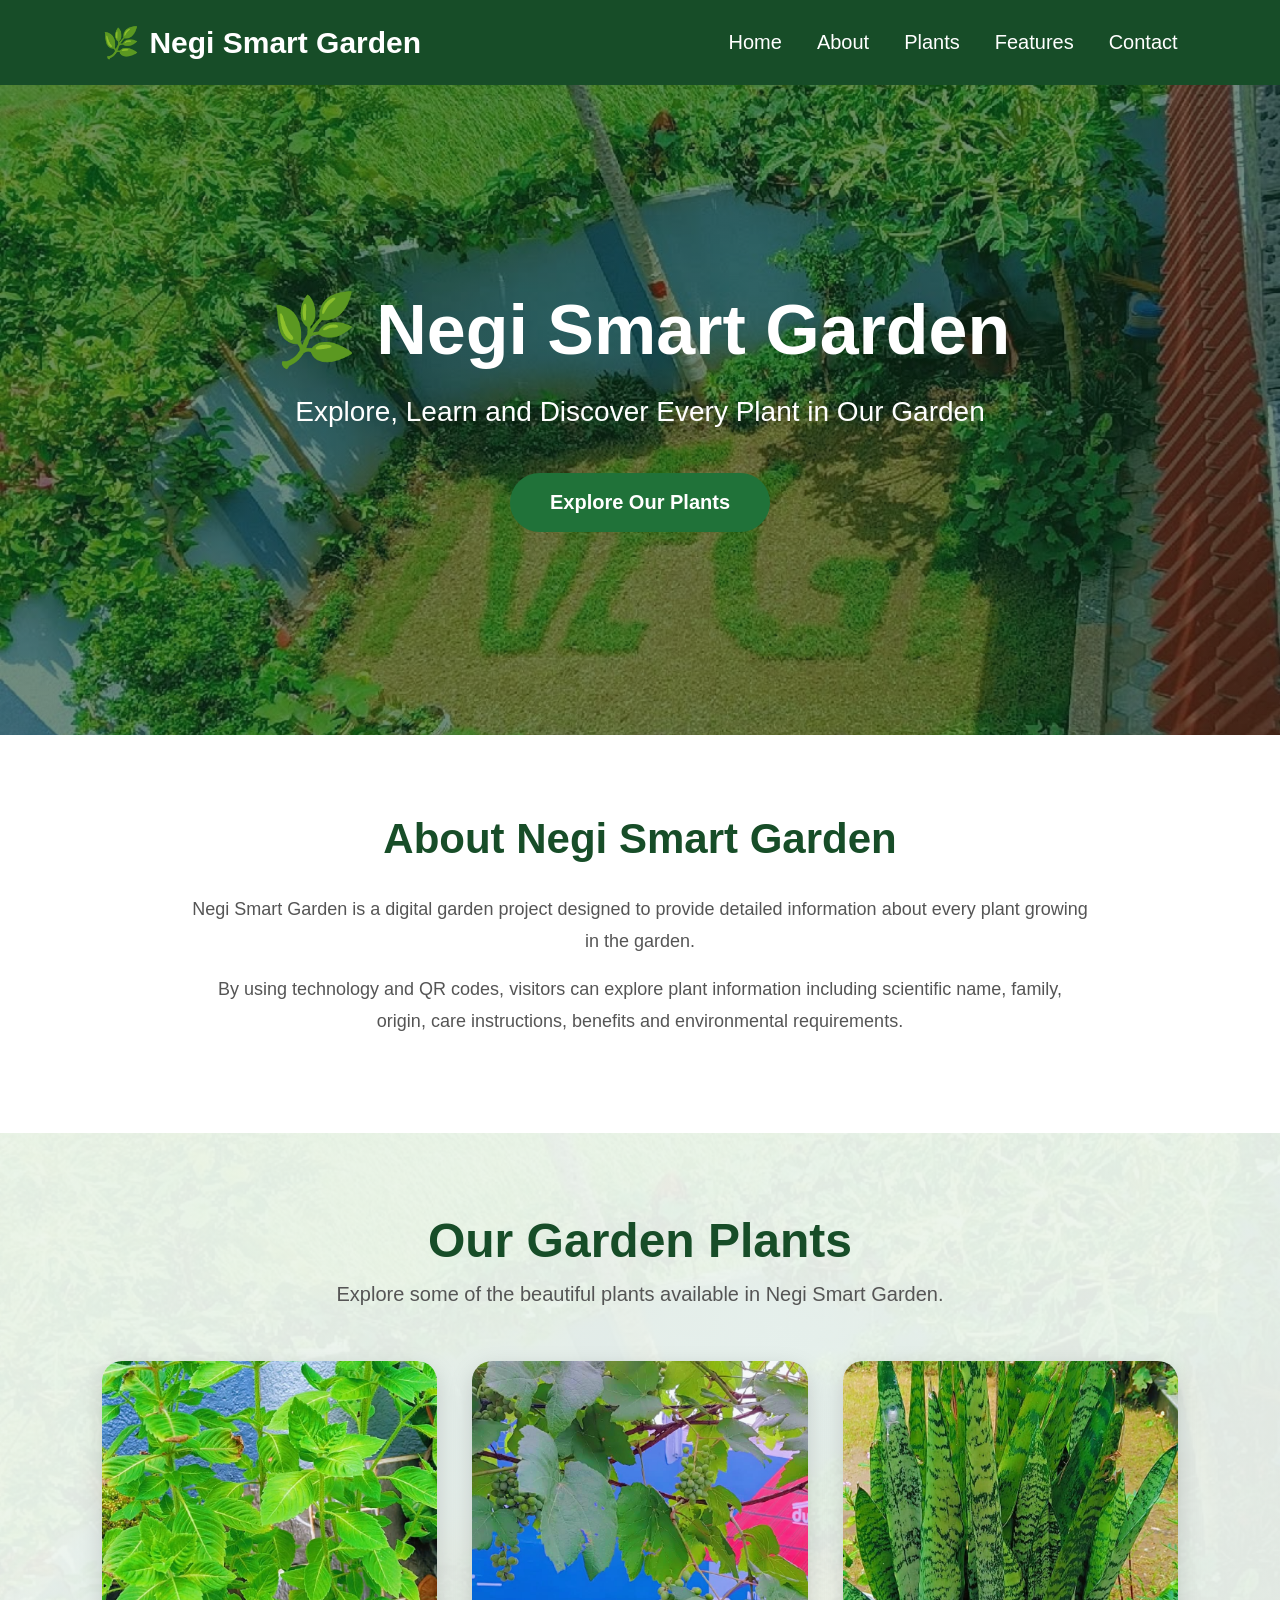
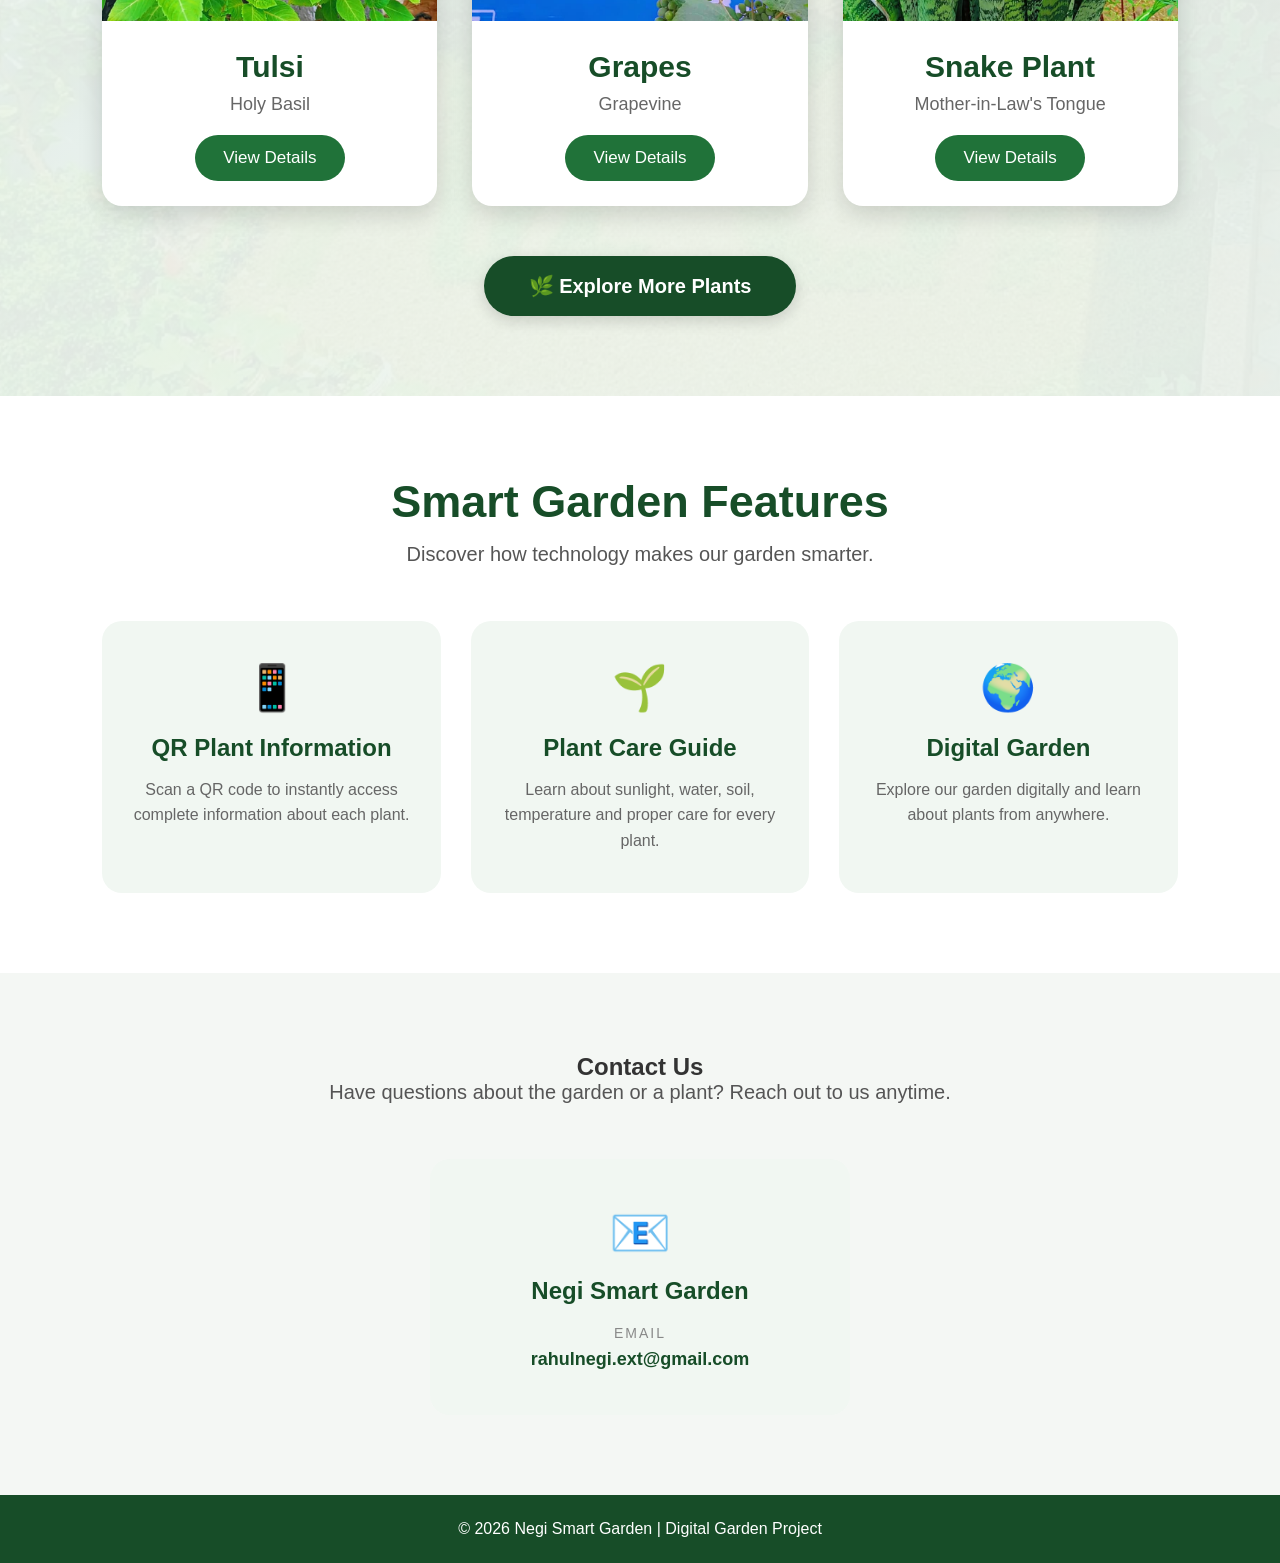
<file: index.html>
<!DOCTYPE html>
<html lang="en">

<head>
    <meta charset="UTF-8">
    <meta name="viewport" content="width=device-width, initial-scale=1.0">

    <title>Negi Smart Garden</title>

    <link rel="stylesheet" href="style.css">
</head>

<body>

    <!-- Navigation -->
    <header class="navbar">
        <div class="logo">
            🌿 <span>Negi Smart Garden</span>
        </div>

        <nav>
            <a href="#home">Home</a>
            <a href="#about">About</a>
            <a href="#plants">Plants</a>
            <a href="#features">Features</a>
            <a href="#contact">Contact</a>
        </nav>
    </header>


    <!-- Hero Section -->
    <section class="hero" id="home">

        <div class="hero-overlay">

            <h1>🌿 Negi Smart Garden</h1>

            <p>
                Explore, Learn and Discover Every Plant in Our Garden
            </p>

            <a href="#plants" class="explore-btn">
                Explore Our Plants
            </a>

        </div>

    </section>


    <!-- About Section -->
    <section class="about-section" id="about">

        <h2>About Negi Smart Garden</h2>

        <p>
            Negi Smart Garden is a digital garden project designed to provide
            detailed information about every plant growing in the garden.
        </p>

        <p>
            By using technology and QR codes, visitors can explore plant
            information including scientific name, family, origin, care
            instructions, benefits and environmental requirements.
        </p>

    </section>


    <!-- Plants Section -->
    <section class="plants-section" id="plants">

        <h2>Our Garden Plants</h2>

        <p class="section-description">
            Explore some of the beautiful plants available in Negi Smart Garden.
        </p>


        <div class="plants-container">

            <!-- Tulsi -->
            <div class="plant-card">

                <img src="images/tulsi.jpeg" alt="Tulsi Plant">

                <div class="plant-info">

                    <h3>Tulsi</h3>

                    <p>Holy Basil</p>

                    <a href="plant.html?id=tulsi" class="details-btn">
                        View Details
                    </a>

                </div>

            </div>


            <!-- Grapes -->
            <div class="plant-card">

                <img src="images/grapes.jpeg" alt="Grapes Plant">

                <div class="plant-info">

                    <h3>Grapes</h3>

                    <p>Grapevine</p>

                    <a href="plant.html?id=grapes" class="details-btn">
                        View Details
                    </a>

                </div>

            </div>


            <!-- Snake Plant -->
            <div class="plant-card">

                <img src="images/snake_plant.jpeg" alt="Snake Plant">

                <div class="plant-info">

                    <h3>Snake Plant</h3>

                    <p>Mother-in-Law's Tongue</p>

                    <a href="plant.html?id=snake-plant" class="details-btn">
                        View Details
                    </a>

                </div>

            </div>

            <!-- Guava (hidden until Explore More) -->
            <div class="plant-card extra-plant">

                <img src="images/guava.jpeg" alt="Guava Plant">

                <div class="plant-info">

                    <h3>Guava</h3>

                    <p>Guava Tree</p>

                    <a href="plant.html?id=guava" class="details-btn">
                        View Details
                    </a>

                </div>

            </div>


            <!-- Lemon (hidden until Explore More) -->
            <div class="plant-card extra-plant">

                <img src="images/lemon.jpeg" alt="Lemon Plant">

                <div class="plant-info">

                    <h3>Lemon</h3>

                    <p>Citrus</p>

                    <a href="plant.html?id=lemon" class="details-btn">
                        View Details
                    </a>

                </div>

            </div>


            <!-- Amla (hidden until Explore More) -->
            <div class="plant-card extra-plant">

                <img src="images/amla.jpeg" alt="Amla Plant">

                <div class="plant-info">

                    <h3>Amla</h3>

                    <p>Indian Gooseberry</p>

                    <a href="plant.html?id=amla" class="details-btn">
                        View Details
                    </a>

                </div>

            </div>


            <!-- Jackfruit (hidden until Explore More) -->
            <div class="plant-card extra-plant">

                <img src="images/jackfruit.jpeg" alt="Jackfruit Plant">

                <div class="plant-info">

                    <h3>Jackfruit</h3>

                    <p>Kathal</p>

                    <a href="plant.html?id=jackfruit" class="details-btn">
                        View Details
                    </a>

                </div>

            </div>


            <!-- Papaya (hidden until Explore More) -->
            <div class="plant-card extra-plant">

                <img src="images/papaya.jpeg" alt="Papaya Plant">

                <div class="plant-info">

                    <h3>Papaya</h3>

                    <p>Papaya Tree</p>

                    <a href="plant.html?id=papaya" class="details-btn">
                        View Details
                    </a>

                </div>

            </div>


            <!-- Harimon99_Apple (hidden until Explore More) -->
            <div class="plant-card extra-plant">

                <img src="images/hariman99_apple.jpeg" alt="Apple Tree">

                <div class="plant-info">

                    <h3>Apple</h3>

                    <p>Hariman-99</p>

                    <a href="plant.html?id=hariman-99-apple" class="details-btn">
                        View Details
                    </a>

                </div>

            </div>

            <!--  Pineapple(hidden until Explore More) -->
            <div class="plant-card extra-plant">

                <img src="images/pineapple.jpeg" alt="Pineapple Plant">

                <div class="plant-info">

                    <h3>Pineapple</h3>

                    <p>Pineapple Plant</p>

                    <a href="plant.html?id=pineapple" class="details-btn">
                        View Details
                    </a>

                </div>

            </div>

            <!--  Sago Palm(hidden until Explore More) -->
            <div class="plant-card extra-plant">

                <img src="images/sago.jpeg" alt="Sago Palm">

                <div class="plant-info">

                    <h3>Sago Palm</h3>

                    <p>Sago Palm Plant</p>

                    <a href="plant.html?id=cycas" class="details-btn">
                        View Details
                    </a>

                </div>

            </div>

            <!--  Betel Leaf(hidden until Explore More) -->
            <div class="plant-card extra-plant">

                <img src="images/paan.jpeg" alt="Betel Leaf Plant">

                <div class="plant-info">

                    <h3>Paan</h3>

                    <p>Betel Leaf Plant</p>

                    <a href="plant.html?id=paan" class="details-btn">
                        View Details
                    </a>

                </div>

            </div>

            <!--  Croton(hidden until Explore More) -->
            <div class="plant-card extra-plant">

                <img src="images/croton.jpeg" alt="Croton Plant">

                <div class="plant-info">

                    <h3>croton</h3>

                    <p>Croton Plant</p>

                    <a href="plant.html?id=croton" class="details-btn">
                        View Details
                    </a>

                </div>

            </div>

            <!--  Purple-heart(hidden until Explore More) -->
            <div class="plant-card extra-plant">

                <img src="images/purple_heart.jpeg" alt="Purple-heart Plant">

                <div class="plant-info">

                    <h3>Purple-heart</h3>

                    <p>Purple-heart Plant</p>

                    <a href="plant.html?id=purple-heart" class="details-btn">
                        View Details
                    </a>

                </div>

            </div>

            <!--  Pilea-microphylla(hidden until Explore More) -->
            <div class="plant-card extra-plant">

                <img src="images/pilea_microphylla.jpeg" alt="Pilea-microphylla Plant">

                <div class="plant-info">

                    <h3>Pilea-microphylla</h3>

                    <p>Artillery Plant</p>

                    <a href="plant.html?id=pilea-microphylla" class="details-btn">
                        View Details
                    </a>

                </div>

            </div>

            <!--  okra(hidden until Explore More) -->
            <div class="plant-card extra-plant">

                <img src="images/okra.jpeg" alt="Okra Plant">

                <div class="plant-info">

                    <h3>Okra</h3>

                    <p>Okra Plant</p>

                    <a href="plant.html?id=okra" class="details-btn">
                        View Details
                    </a>

                </div>

            </div>

            <!--  Mango(hidden until Explore More) -->
            <div class="plant-card extra-plant">

                <img src="images/mango.jpeg" alt="Mango Tree">

                <div class="plant-info">

                    <h3>Mango</h3>

                    <p>Mango Tree</p>

                    <a href="plant.html?id=mango" class="details-btn">
                        View Details
                    </a>

                </div>

            </div>

            <!--  Eggplant(hidden until Explore More) -->
            <div class="plant-card extra-plant">

                <img src="images/eggplant.jpeg" alt="Eggplant">

                <div class="plant-info">

                    <h3>Eggplant</h3>

                    <p>Brinjal</p>

                    <a href="plant.html?id=eggplant" class="details-btn">
                        View Details
                    </a>

                </div>

            </div>

            <!--  Arrowhead Plant(hidden until Explore More) -->
            <div class="plant-card extra-plant">

                <img src="images/Arrowhead.jpeg" alt="Arrowhead">

                <div class="plant-info">

                    <h3>Arrowhead Plant</h3>

                    <p>Arrowhead Plant</p>

                    <a href="plant.html?id=arrowhead" class="details-btn">
                        View Details
                    </a>

                </div>

            </div>
        
            <!-- Malta (hidden until Explore More) -->
            <div class="plant-card extra-plant">

                <img src="images/malta.jpeg" alt="Malta Plant">

                <div class="plant-info">

                    <h3>Malta</h3>

                    <p>Sweet Orange</p>

                    <a href="plant.html?id=malta" class="details-btn">
                        View Details
                    </a>

                </div>

            </div>

        </div>


        <!-- Explore More Button -->
        <div class="explore-more-container">

            <button id="exploreMoreBtn" class="explore-more-btn" aria-expanded="false">
                🌿 Explore More Plants
            </button>

        </div>

    </section>


    <!-- Features Section -->
    <section class="features-section" id="features">

        <h2>Smart Garden Features</h2>

        <p class="section-description">
            Discover how technology makes our garden smarter.
        </p>


        <div class="features-container">

            <div class="feature-card">

                <div class="feature-icon">📱</div>

                <h3>QR Plant Information</h3>

                <p>
                    Scan a QR code to instantly access complete information about each plant.
                </p>

            </div>


            <div class="feature-card">

                <div class="feature-icon">🌱</div>

                <h3>Plant Care Guide</h3>

                <p>
                    Learn about sunlight, water, soil, temperature and proper care for every plant.
                </p>

            </div>


            <div class="feature-card">

                <div class="feature-icon">🌍</div>

                <h3>Digital Garden</h3>

                <p>
                    Explore our garden digitally and learn about plants from
                    anywhere.
                </p>

            </div>

        </div>

    </section>


    <!-- Contact Section -->
    <section class="contact-section" id="contact">

        <h2>Contact Us</h2>

        <p class="section-description">
            Have questions about the garden or a plant? Reach out to us anytime.
        </p>

        <div class="contact-card">

            <div class="contact-icon">📧</div>

            <h3>Negi Smart Garden</h3>

            <p class="contact-label">Email</p>

            <a href="mailto:rahulnegi.ext@gmail.com" class="contact-email">
                rahulnegi.ext@gmail.com
            </a>

        </div>

    </section>


    <!-- Footer -->
    <footer>

        <p>
            © 2026 Negi Smart Garden | Digital Garden Project
        </p>

    </footer>


    <script src="script.js"></script>

</body>

</html>
</file>
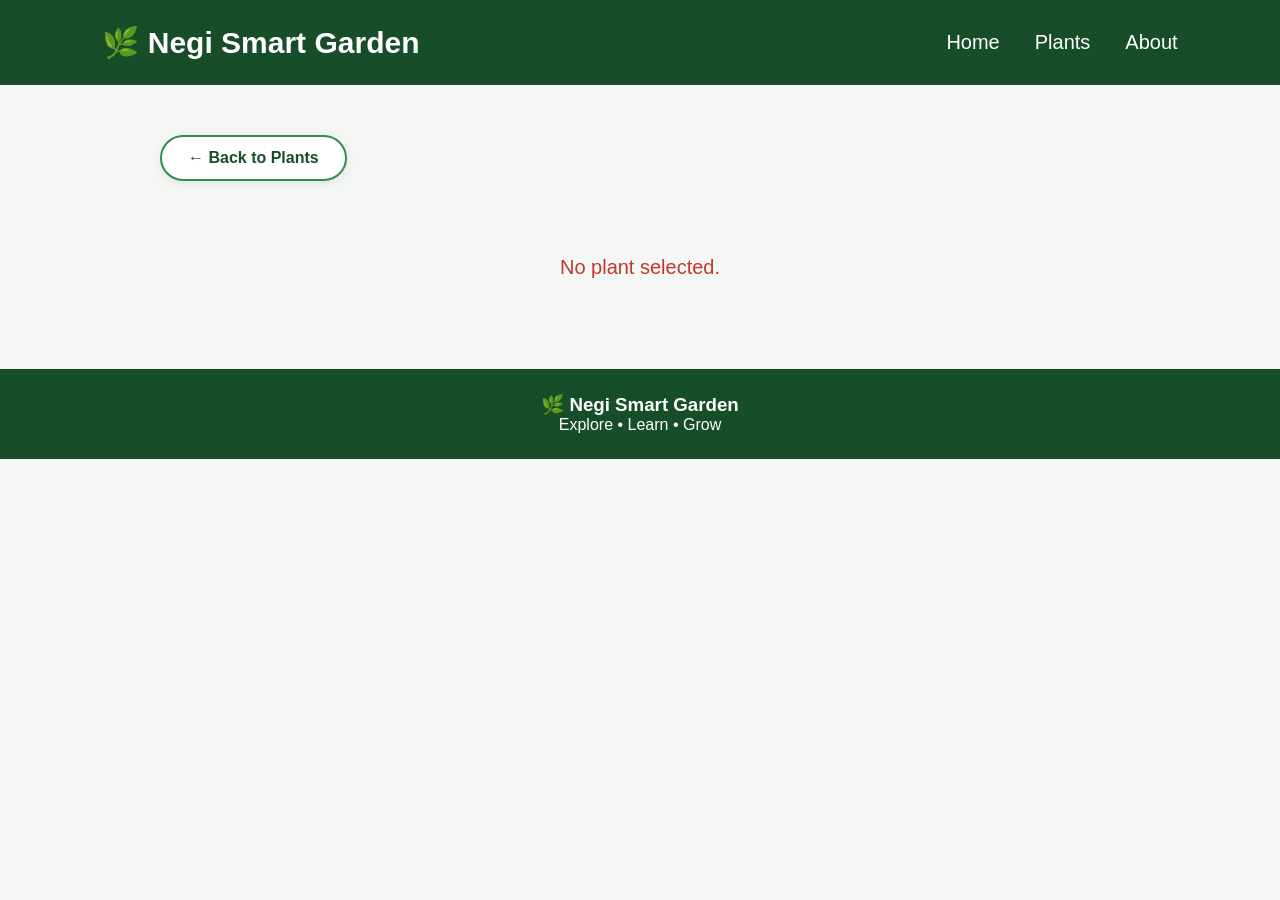
<file: plant.html>
<!DOCTYPE html>
<html lang="en">

<head>

    <meta charset="UTF-8">

    <meta name="viewport"
          content="width=device-width, initial-scale=1.0">

    <title>Plant Details | Negi Smart Garden</title>

    <link rel="stylesheet" href="style.css">

</head>


<body class="plant-details-page">


    <!-- =========================
         NAVIGATION
    ========================== -->

    <header class="navbar">

        <div class="logo">
            🌿 Negi Smart Garden
        </div>

        <nav>

            <a href="index.html">Home</a>

            <a href="index.html#plants">Plants</a>

            <a href="index.html#about">About</a>

        </nav>

    </header>


    <!-- =========================
         PLANT DETAILS
    ========================== -->

    <main class="plant-details-container">

        <div class="back-container">

            <a href="index.html#plants" class="back-btn">

                ← Back to Plants

            </a>

        </div>


        <!-- Plant information loads here -->

        <div id="plantDetails">

            <p class="loading-text">

                Loading plant information...

            </p>

        </div>


    </main>


    <!-- FOOTER -->

    <footer>

        <h3>🌿 Negi Smart Garden</h3>

        <p>
            Explore • Learn • Grow
        </p>

    </footer>


    <script src="data/plants.js"></script>

    <script src="script.js"></script>

</body>

</html>
</file>
<file: style.css>
/* ============================= */
/* GLOBAL SETTINGS */
/* ============================= */

* {
    margin: 0;
    padding: 0;
    box-sizing: border-box;
}

html {
    scroll-behavior: smooth;
}

body {
    font-family: Arial, sans-serif;
    background-color: #f4f7f4;
    color: #333;
}


/* ============================= */
/* NAVIGATION BAR */
/* ============================= */

.navbar {
    width: 100%;
    background-color: #174d28;

    display: flex;
    justify-content: space-between;
    align-items: center;

    padding: 25px 8%;

    position: sticky;
    top: 0;

    z-index: 1000;
}

.logo {
    color: white;
    font-size: 30px;
    font-weight: bold;

    display: flex;
    align-items: center;
    gap: 10px;
}

.navbar nav {
    display: flex;
    gap: 35px;
}

.navbar nav a {
    color: white;
    text-decoration: none;
    font-size: 20px;

    transition: 0.3s;
}

.navbar nav a:hover {
    color: #9be15d;
}


/* ============================= */
/* HERO SECTION */
/* ============================= */

.hero {

    min-height: 650px;

    background:
        linear-gradient(
            rgba(10, 50, 25, 0.55),
            rgba(10, 50, 25, 0.55)
        ),
        url("images/garden.jpeg");

    background-size: cover;
    background-position: center;

    display: flex;
    justify-content: center;
    align-items: center;

    text-align: center;
}

.hero-overlay {
    color: white;
    padding: 30px;
}

.hero h1 {
    font-size: 70px;
    margin-bottom: 25px;
}

.hero p {
    font-size: 28px;
    margin-bottom: 45px;
}


/* Hero Button */

.explore-btn {

    display: inline-block;

    background-color: #207239;

    color: white;

    text-decoration: none;

    padding: 18px 40px;

    border-radius: 50px;

    font-size: 20px;
    font-weight: bold;

    transition: 0.3s;
}

.explore-btn:hover {

    background-color: #2f9b50;

    transform: scale(1.05);
}


/* ============================= */
/* ABOUT SECTION */
/* ============================= */

.about-section {

    padding: 80px 15%;

    text-align: center;

    background-color: white;
}

.about-section h2 {

    color: #174d28;

    font-size: 42px;

    margin-bottom: 30px;
}

.about-section p {

    font-size: 18px;

    line-height: 1.8;

    margin-bottom: 15px;

    color: #555;
}


/* ============================= */
/* PLANTS SECTION */
/* ============================= */

.plants-section {

    padding: 80px 8%;

    text-align: center;

    background:
        linear-gradient(
            rgba(237, 244, 238, 0.95),
            rgba(237, 244, 238, 0.95)
        ),
        url("images/garden.jpeg");

    background-size: cover;
    background-position: center;
}

.plants-section h2 {

    font-size: 48px;

    color: #174d28;

    margin-bottom: 15px;
}

.section-description {

    font-size: 20px;

    color: #555;

    margin-bottom: 55px;
}


/* ============================= */
/* PLANT CARDS */
/* ============================= */

.plants-container {

    display: grid;

    grid-template-columns:
        repeat(3, 1fr);

    gap: 35px;

    max-width: 1400px;

    margin: auto;
}


.plant-card {

    background: white;

    border-radius: 20px;

    overflow: hidden;

    box-shadow:
        0 8px 25px rgba(0, 0, 0, 0.15);

    transition: 0.3s;
}

.plant-card:hover {

    transform: translateY(-10px);

    box-shadow:
        0 15px 35px rgba(0, 0, 0, 0.2);
}


.plant-card img {

    width: 100%;

    height: 260px;

    object-fit: cover;
}


.plant-info {

    padding: 25px;
}

.plant-info h3 {

    font-size: 30px;

    color: #174d28;

    margin-bottom: 10px;
}

.plant-info p {

    color: #666;

    font-size: 18px;

    margin-bottom: 20px;
}


/* View Details Button */

.details-btn {

    display: inline-block;

    text-decoration: none;

    background-color: #207239;

    color: white;

    padding: 13px 28px;

    border-radius: 30px;

    font-size: 17px;

    transition: 0.3s;
}

.details-btn:hover {

    background-color: #145226;
}


/* ============================= */
/* EXPLORE MORE BUTTON */
/* ============================= */

.explore-more-container {

    margin-top: 50px;
}

.explore-more-btn {

    display: inline-block;

    background-color: #174d28;

    color: white;

    text-decoration: none;

    padding: 18px 45px;

    border-radius: 50px;

    font-size: 20px;

    font-weight: bold;

    transition: 0.3s;

    box-shadow:
        0 5px 15px rgba(0, 0, 0, 0.15);
}

.explore-more-btn:hover {

    background-color: #2f8f4e;

    transform: translateY(-3px);
}


/* Hidden extra plant cards (shown after clicking Explore More) */

.plant-card.extra-plant {

    display: none;

}

.plant-card.extra-plant.shown {

    display: block;

    animation: fadeInUp 0.5s ease;

}

@keyframes fadeInUp {

    from {
        opacity: 0;
        transform: translateY(20px);
    }

    to {
        opacity: 1;
        transform: translateY(0);
    }
}

/* Button reset so it matches the anchor style */

button.explore-more-btn {

    cursor: pointer;

    font-family: inherit;

    border: none;
}


/* ============================= */
/* FEATURES SECTION */
/* ============================= */

.features-section {

    padding: 80px 8%;

    text-align: center;

    background-color: white;
}

.features-section h2 {

    font-size: 45px;

    color: #174d28;

    margin-bottom: 15px;
}


.features-container {

    display: grid;

    grid-template-columns:
        repeat(3, 1fr);

    gap: 30px;

    max-width: 1200px;

    margin: 50px auto 0;
}


.feature-card {

    background-color: #f1f7f2;

    padding: 40px 30px;

    border-radius: 20px;

    transition: 0.3s;
}

.feature-card:hover {

    transform: translateY(-8px);

    box-shadow:
        0 10px 25px rgba(0, 0, 0, 0.12);
}

.feature-icon {

    font-size: 45px;

    margin-bottom: 20px;
}

.feature-card h3 {

    color: #174d28;

    font-size: 24px;

    margin-bottom: 15px;
}

.feature-card p {

    color: #666;

    line-height: 1.6;
}


/* ============================= */
/* CONTACT SECTION */
/* ============================= */

.contact-section {

    text-align: center;

    padding: 80px 20px;
}

.contact-card {

    background-color: #f1f7f2;

    max-width: 420px;

    margin: 40px auto 0;

    padding: 45px 30px;

    border-radius: 20px;

    transition: 0.3s;
}

.contact-card:hover {

    transform: translateY(-8px);

    box-shadow:
        0 10px 25px rgba(0, 0, 0, 0.12);
}

.contact-icon {

    font-size: 50px;

    margin-bottom: 15px;
}

.contact-card h3 {

    color: #174d28;

    font-size: 24px;

    margin-bottom: 20px;
}

.contact-label {

    color: #888;

    font-size: 14px;

    text-transform: uppercase;

    letter-spacing: 2px;

    margin-bottom: 8px;
}

.contact-email {

    color: #174d28;

    font-size: 18px;

    font-weight: 600;

    text-decoration: none;
}

.contact-email:hover {

    text-decoration: underline;
}


/* ============================= */
/* FOOTER */
/* ============================= */

footer {

    background-color: #174d28;

    color: white;

    text-align: center;

    padding: 25px;

    font-size: 16px;
}


/* ============================= */
/* MOBILE RESPONSIVE */
/* ============================= */

@media (max-width: 900px) {

    .plants-container {
        grid-template-columns: 1fr 1fr;
    }

    .features-container {
        grid-template-columns: 1fr;
    }

    .hero h1 {
        font-size: 50px;
    }

}


@media (max-width: 600px) {

    .navbar {

        flex-direction: column;

        gap: 20px;

        padding: 20px;
    }

    .navbar nav {

        gap: 15px;
    }

    .navbar nav a {

        font-size: 16px;
    }

    .logo {

        font-size: 24px;
    }

    .plants-container {

        grid-template-columns: 1fr;
    }

    .hero {

        min-height: 550px;
    }

    .hero h1 {

        font-size: 40px;
    }

    .hero p {

        font-size: 20px;
    }

    .plants-section h2 {

        font-size: 38px;
    }

}

/* ============================= */
/* PLANT DETAILS PAGE            */
/* ============================= */

.back-container {

    margin-bottom: 35px;

}

.back-btn {

    display: inline-flex;

    align-items: center;

    gap: 8px;

    background-color: white;

    color: #174d28;

    text-decoration: none;

    font-size: 16px;

    font-weight: 600;

    padding: 12px 26px;

    border-radius: 50px;

    border: 2px solid #2f8f4e;

    box-shadow: 0 3px 10px rgba(0, 0, 0, 0.08);

    transition: 0.3s;

}

.back-btn:hover {

    background-color: #174d28;

    color: white;

    transform: translateX(-4px);

}

.plant-details-container {

    max-width: 1000px;

    margin: 0 auto;

    padding: 50px 20px;

}

.loading-text,
.error-text {

    text-align: center;

    font-size: 20px;

    color: #666;

    padding: 40px 0;

}

.error-text {

    color: #c0392b;

}

.plant-detail-card {

    background: white;

    border-radius: 20px;

    box-shadow: 0 8px 30px rgba(0, 0, 0, 0.1);

    overflow: hidden;

}

.plant-detail-img {

    width: 100%;

    height: 380px;

    object-fit: cover;

    display: block;

}

.plant-detail-info {

    padding: 40px;

}

.plant-detail-info h1 {

    font-size: 38px;

    color: #174d28;

    margin-bottom: 8px;

}

.plant-common-name {

    font-size: 20px;

    color: #555;

    margin-bottom: 4px;

}

.plant-scientific-name {

    font-size: 17px;

    color: #2f8f4e;

    margin-bottom: 30px;

}

.plant-detail-info h2 {

    color: #174d28;

    font-size: 24px;

    margin: 35px 0 12px;

    border-left: 4px solid #2f8f4e;

    padding-left: 12px;

}

/* Info table */

.plant-info-table {

    width: 100%;

    border-collapse: collapse;

    margin-top: 10px;

}

.plant-info-table th,
.plant-info-table td {

    border: 1px solid #e0e0e0;

    padding: 12px 16px;

    text-align: left;

    font-size: 16px;

}

.plant-info-table th {

    background-color: #f0f7f2;

    color: #174d28;

    width: 200px;

}

.plant-info-table tr:nth-child(even) td {

    background-color: #fafcfa;

}

/* Health status badge */

.health-badge {

    display: inline-block;

    padding: 4px 14px;

    border-radius: 50px;

    font-size: 14px;

    font-weight: bold;

}

.health-badge.healthy {

    background-color: #d9f2e0;

    color: #1d7a3c;

}

.health-badge.unhealthy {

    background-color: #fde0dc;

    color: #c0392b;

}

/* Benefits list */

.plant-benefits-list {

    padding-left: 22px;

}

.plant-benefits-list li {

    font-size: 17px;

    line-height: 1.9;

    color: #444;

}

/* QR code section on plant details page */

.plant-qr-section {

    margin-top: 36px;

    padding: 20px;

    text-align: center;

    border: 2px dashed #2e7d32;

    border-radius: 12px;

    background: #f3faf3;

}

.plant-qr-section h2 {

    border: none;

    margin-bottom: 14px;

}

.plant-qr-img {

    width: 180px;

    height: 180px;

    display: block;

    margin: 0 auto 12px auto;

    border-radius: 8px;

    background: #fff;

}

.plant-qr-text {

    font-size: 15px;

    color: #555;

}

/* Mobile */

@media (max-width: 600px) {

    .plant-detail-img {

        height: 220px;

    }

    .plant-detail-info {

        padding: 24px;

    }

    .plant-detail-info h1 {

        font-size: 28px;

    }

    .plant-info-table th {

        width: 130px;

    }

}
</file>
